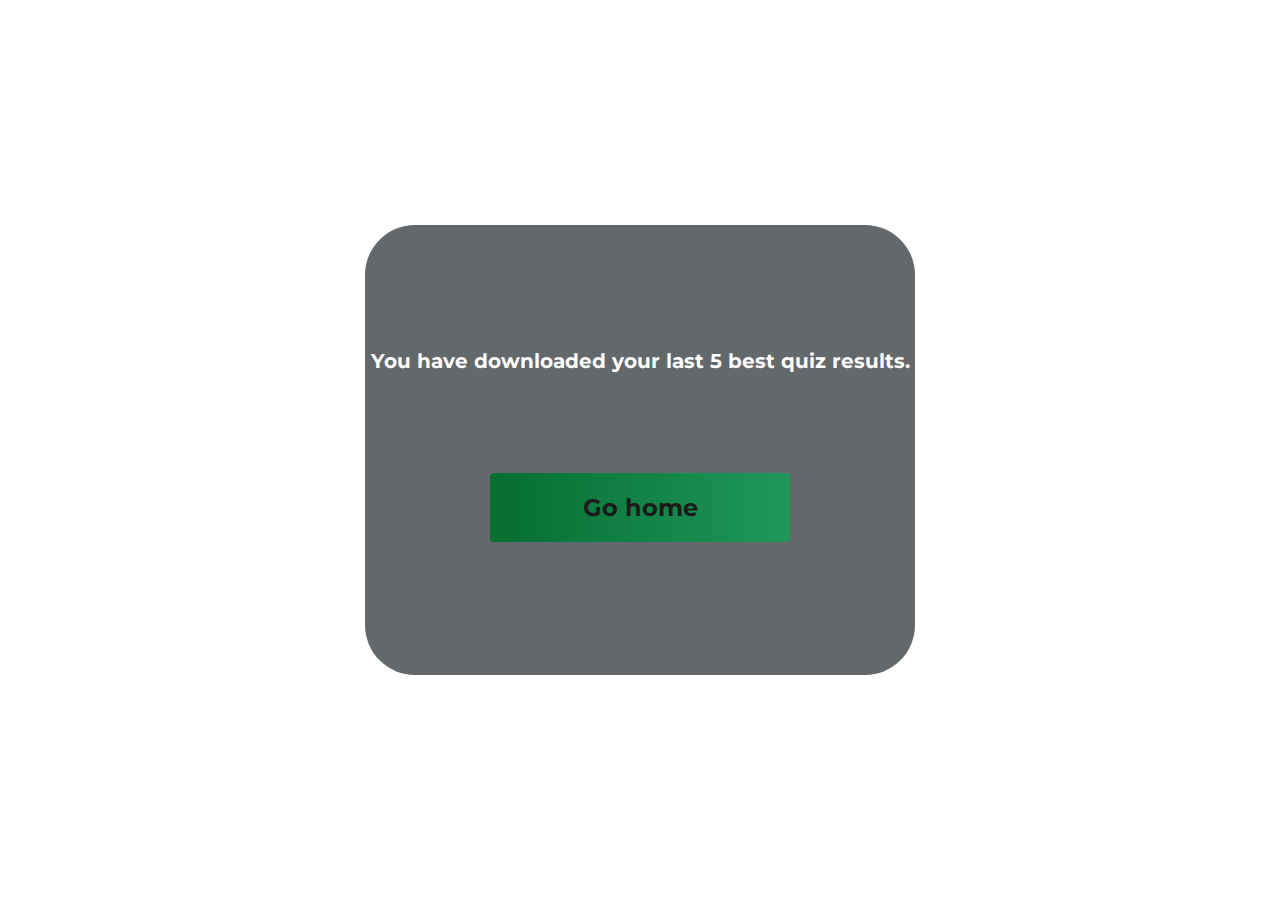
<file: download.html>
<!DOCTYPE html>
<html lang="en">
<head>
    <meta charset="UTF-8">
    <meta http-equiv="X-UA-Compatible" content="IE=edge">
    <meta name="viewport" content="width=device-width, initial-scale=1.0">
    <title>Scores</title>
    <link rel="stylesheet" href="style.css">
    <link rel="stylesheet" href="highscores.css">
    <link rel="stylesheet" href="download.css">
</head>
<body>
    <div class="container">
        <span class="wrapper"></span>
        <div id="highScores" class="flex-center flex-column">
            <h1 id="finalScore">You have downloaded your last 5 best quiz results.</h1>
            <ul id="highScoresList"></ul>
            <script src="highscores.js"></script>
            <script src="download.js"></script>
            <a href="/index.html" class="btn">Go home</a>
        </div>
    </div>

    <h4>Created by Razvan Ursache</h4> 
</body>
</html>
</file>
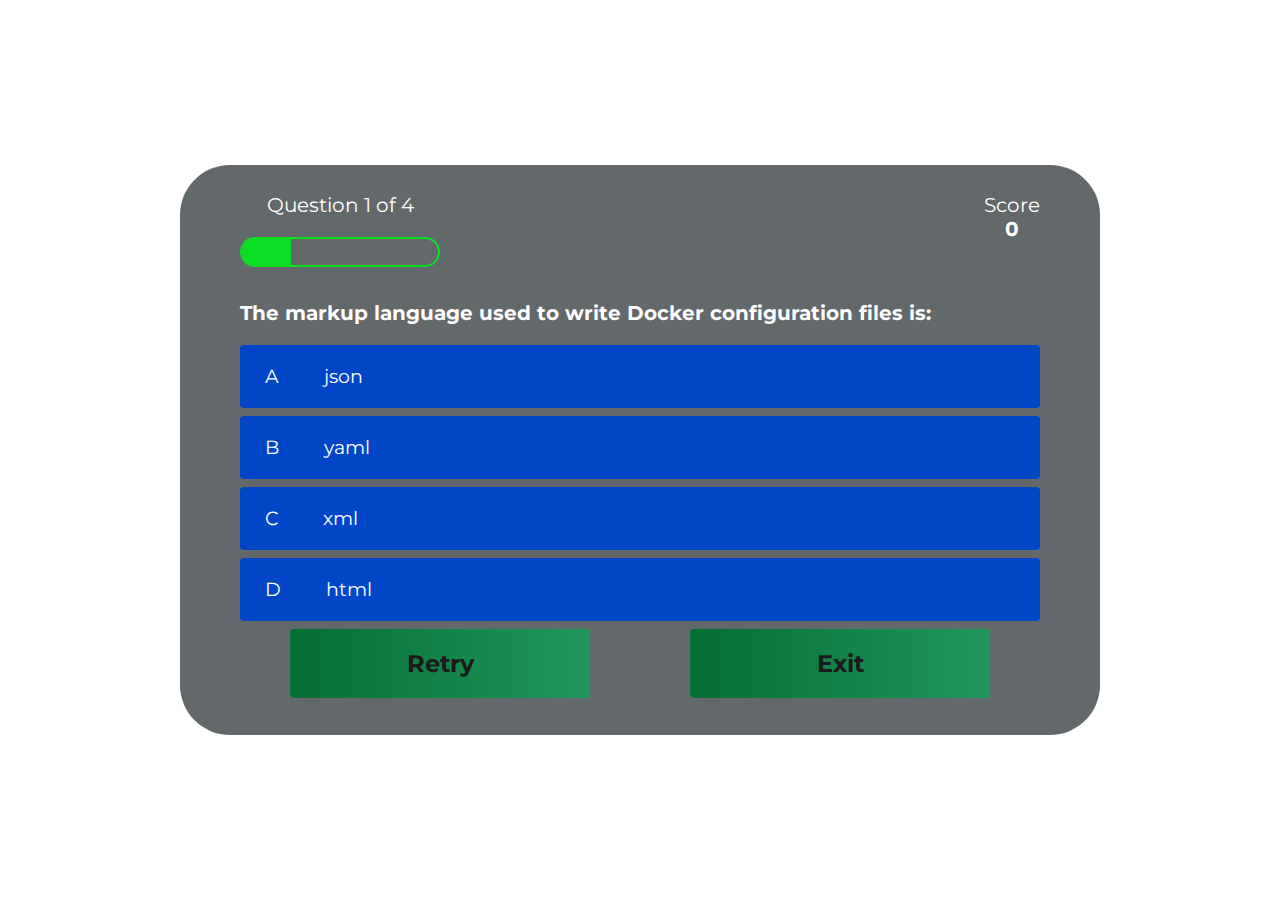
<file: game.html>
<!DOCTYPE html>
<html lang="en">
<head>
    <meta charset="UTF-8">
    <meta http-equiv="X-UA-Compatible" content="IE=edge">
    <meta name="viewport" content="width=device-width, initial-scale=1.0">
    <title>Quiz Page</title>
    <link rel="stylesheet" href="style.css">
    <link rel="stylesheet" href="game.css">
</head>
<body>
    <div class="container">
        <span class="wrapper"></span>
        <div id="game" class="justify-center flex-column">
            <div id="hud">
                <div class="hud-item">
                    <p id="progressText" class="hud-prefix">
                        Question 
                    </p>
                    <div id="progressBar">
                        <div id="progressBarFull"></div>
                    </div>
                </div>
                <div class="hud-item">
                    <p class="hud-prefix">
                        Score
                    </p>
                    <h1 class="hud-main-text" id="score">
                        0
                    </h1>
                </div>
            </div>
            <h3 id="question">Select one answer:</h3>
            <div class="choice-container">
                <p class="choice-prefix">A</p>
                <p class="choice-text" data-number="1">Choice</p>
            </div>
            <div class="choice-container">
                <p class="choice-prefix">B</p>
                <p class="choice-text" data-number="2">Choice 2</p>
            </div>
            <div class="choice-container">
                <p class="choice-prefix">C</p>
                <p class="choice-text" data-number="3">Choice 3</p>
            </div>
            <div class="choice-container">
                <p class="choice-prefix">D</p>
                <p class="choice-text" data-number="4">Choice 4</p>
            </div>
            <div class="btnWrapper">
                <a href="/game.html" class="btn">Retry</a>
                <a href="/index.html" id="exit-btn" class="btn">Exit</a>
            </div>

        </div>
    </div>
    <script src="game.js"></script>
    <h4>Created by Razvan Ursache</h4>
</body>
</html>
</file>
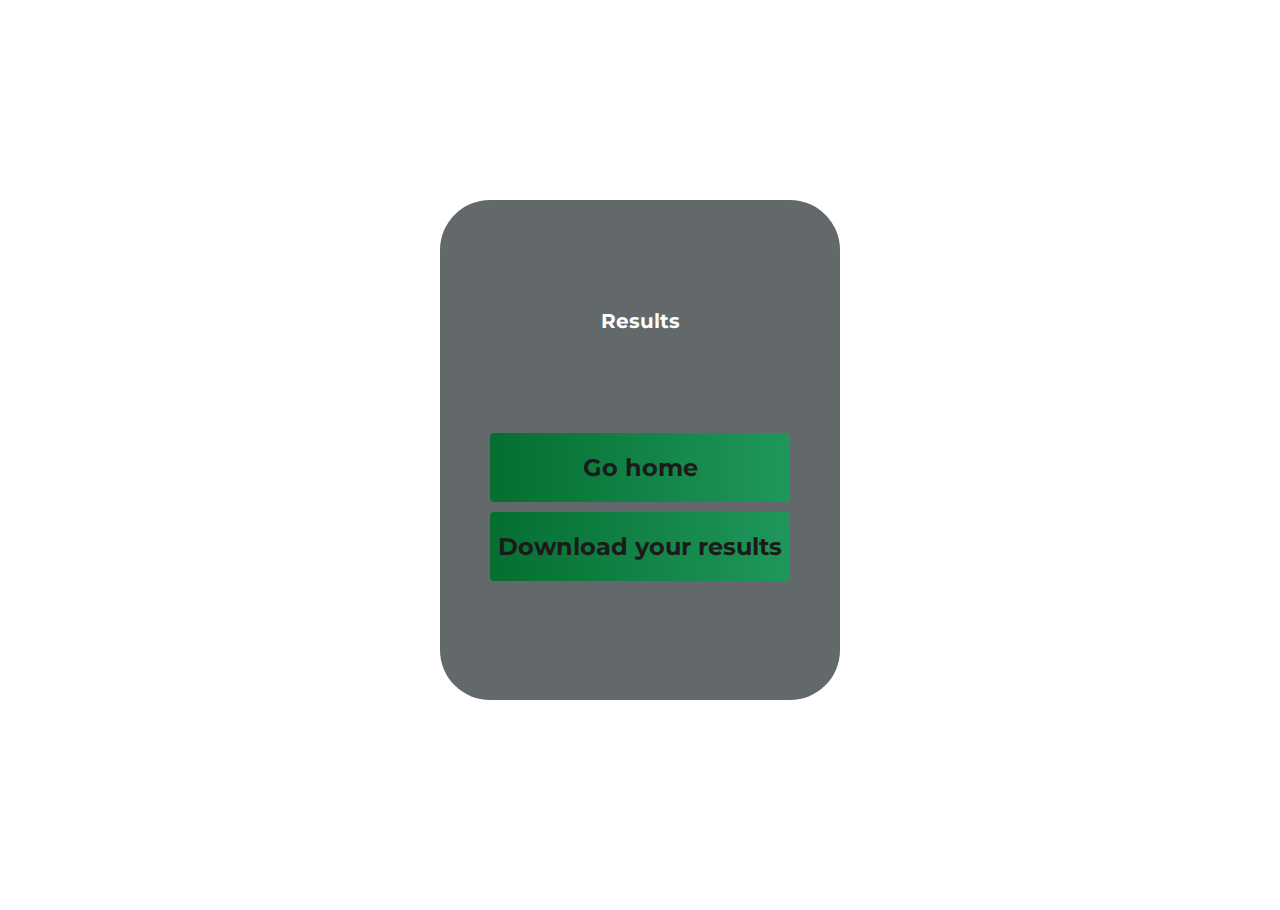
<file: highscores.html>
<!DOCTYPE html>
<html lang="en">
<head>
    <meta charset="UTF-8">
    <meta http-equiv="X-UA-Compatible" content="IE=edge">
    <meta name="viewport" content="width=device-width, initial-scale=1.0">
    <title>Scores</title>
    <link rel="stylesheet" href="style.css">
    <link rel="stylesheet" href="highscores.css">
</head>
<body>
    <div class="container">
        <span class="wrapper"></span>
        <div id="highScores" class="flex-center flex-column">
            <h1 id="finalScore">Results</h1>
            <ul id="highScoresList"></ul>
            <a href="/index.html" class="btn">Go home</a>
            <a href="/download.html" class="btn">Download your results</a>
        </div>
    </div>
    <script src="highscores.js"></script>
    <h4>Created by Razvan Ursache</h4>
</body>
</html>
</file>
<file: style.css>
@import url('https://fonts.googleapis.com/css2?family=Caveat&family=Kalam&family=Montserrat:ital,wght@1,300&family=Nova+Square&display=swap');

:root {
    background: url(https://i.ibb.co/wJWw9J1/wallpapertip-hd-wallpaper-software-851889.jpg) no-repeat center center fixed; 
    -webkit-background-size: cover;
    -moz-background-size: cover;
    -o-background-size: cover;
    background-size: cover;
}

/* #background-video {
    width: 100vw;
    height: 100vh;
    object-fit: cover;
    position: fixed;
    left: 0;
    right: 0;
    top: 0;
    bottom: 0;
    z-index: -1;
  } */

* {
    box-sizing: border-box;
    margin: 0;
    padding: 0;
    font-size: 62.5%;
    font-family: 'Montserrat', cursive;
}

h1 {
    font-size: 2rem;
    color: #fff;
    margin-bottom: 6rem;
}

h2 {
    font-size: 4.2rem;
    margin-bottom: 4rem;
}

h3 {
    font-size: 2rem;
    color: #fff;
    margin-bottom: 2rem;
}

h4 {
    font-size: 0.8rem;
    color: #fff;
    position: relative;
    bottom: 20px;
}

.container  {
    width: 100vw;
    height: 100vh;
    display: flex;
    justify-content: center;
    align-items: center;
    max-width: 80rem;
    margin: 0 auto;
    padding: 2rem;
}

.flex-column {
    display: flex;
    flex-direction: column;
}

.flex-center {
    justify-content: center;
    align-items: center;
}

.justify-center {
    justify-content: center;
}

.text-center {
    text-align: center;
}

.hidden {
    display: none;
}

.btn {
    font-size: 2.4rem;
    font-weight: bolder;
    padding: 2rem 0;
    width: 30rem;
    text-align: center;
    margin-bottom: 1rem;
    text-decoration: none;
    color: rgb(28, 26, 26);
    /* background: linear-gradient(90deg, rgb(5, 110, 49) 0%, rgb(2, 112, 57) 100%); */
    background: linear-gradient(90deg, rgb(5 110 49) 0%, rgb(31 151 91) 100%);
    border-radius: 4px;
}

.btn:hover {
    cursor: pointer;
    box-shadow: 0 0.4rem 1.4rem 0 rgba(255, 255, 255, 0.6);
    transition: transform 150ms;
    transform: scale(1.03);
}

.btn[disabled]:hover {
    cursor: not-allowed;
    box-shadow: none;
    transform: none;
}

.btnWrapper {
    display: inline-flex;
    justify-content: space-around;
}

#highscore-btn {
    background: linear-gradient(90deg, rgb(3, 157, 184) 0%, rgb(4, 151, 170) 100%);
}

#highscore-btn:hover {
    box-shadow: 0 0.4rem 1.4rem 0 rgba(255, 255, 255, 0.6);
}

/* End page CSS */

.end-form-container {
    width: 100%;
    display: flex;
    flex-direction: column;
    align-items: center;
    max-width: 30rem;
}

input {
    margin-bottom: 1rem;
    width: 20rem;
    padding: 1.5rem;
    font-size: 1.8rem;
    border: none;
    box-shadow: 0 0.1rem 1.4rem 0 rgba(255, 255 ,255, 0.5);
}

input::placeholder {
    color: #aaa;
}

#username {
    margin-bottom: 3rem;
    width: 100%;
    outline: none;
}

#end-text {
    font-size: 2.4rem;
    color: #fff;
    text-align: center;
}

#saveScoreBtn {
    border: none;
}

.wrapper {
    width: 35rem;
    display:block;
    background: hsl(199deg 15% 15%);
    position: absolute;
    border-radius: 50px;
    z-index: -1;
    height: 300px;
    opacity: 70%;
}  

#exit-btn {
    float: right;
}
</file>
<file: highscores.css>
body {
    color: #fff;
}

#highScoresList {
    list-style: none;
    margin-bottom: 4rem;
}

.high-score {
    font-size: 2.8rem;
    margin-bottom: 0.5rem;
}

h4 {
    font-size: 0.8rem;
    color: #fff;
    position: relative;
    bottom: 20px;
}

  .wrapper {
    width: 40rem;
    display:block;
    background: hsl(199deg 15% 15%);
    position: absolute;
    border-radius: 50px;
    z-index: -1;
    height: 500px;
    opacity: 70%;
}
</file>
<file: download.css>
.wrapper {
    width: 55rem;
    display:block;
    background: hsl(199deg 15% 15%);
    position: absolute;
    border-radius: 50px;
    z-index: -1;
    height: 45rem;
    opacity: 70%;
}
</file>
<file: game.css>
body {
    color: #fff;
}

.choice-container {
    display: flex;
    margin-bottom: 0.8rem;
    width: 100%;
    border-radius: 4px; 
    background: rgb(0, 70, 199);
    font-size: 3rem;
    min-width: 80rem;
}

.choice-container:hover {
    cursor: pointer;
    box-shadow: 0 0.4rem 1.4rem 0 rgba(255, 255, 255, 0.5);
    transform: scale(1.02);
    transform: transform 100ms;
}

.choice-prefix {
    padding: 2rem 2.5rem;
    color: white;
}

.choice-text {
    padding: 2rem;
    width: 100%;
}

.correct {
    background: linear-gradient(32deg, rgba(11, 223, 36) 0%, rgb(41, 232, 111) 100%);
}

.incorrect {
    background: linear-gradient(32deg, rgba(230, 29, 29, 1) 0%, rgb(224, 11, 11, 1) 100%);
}

/* Heads up Display */

#hud {
    display: flex;
    justify-content: space-between;
}

.hud-prefix {
    text-align: center;
    font-size: 2rem;
}

.hud-main-text {
    text-align: center;
}

#progressBar {
    width: 20rem;
    height: 3rem;
    border: 0.2rem solid rgb(11,223,36);
    margin-top: 2rem;
    border-radius: 50px;
    overflow: hidden;
}

#progressBarFull {
    height: 100%;
    background: rgb(11,223,36);
    width: 0%;
}

h4 {
    font-size: 0.8rem;
    color: #fff;
    position: relative;
    bottom: 20px;
}
    
.wrapper {
    width: 92rem;
    display:block;
    background: hsl(199deg 15% 15%);
    position: absolute;
    border-radius: 50px;
    z-index: -1;
    height: 570px;
    opacity: 70%;
}   


@media screen and (max-width: 768px) {
    .choice-container {
        min-width: 40rem;
    }
    .wrapper {
        height: 62rem;
    }
}
</file>
